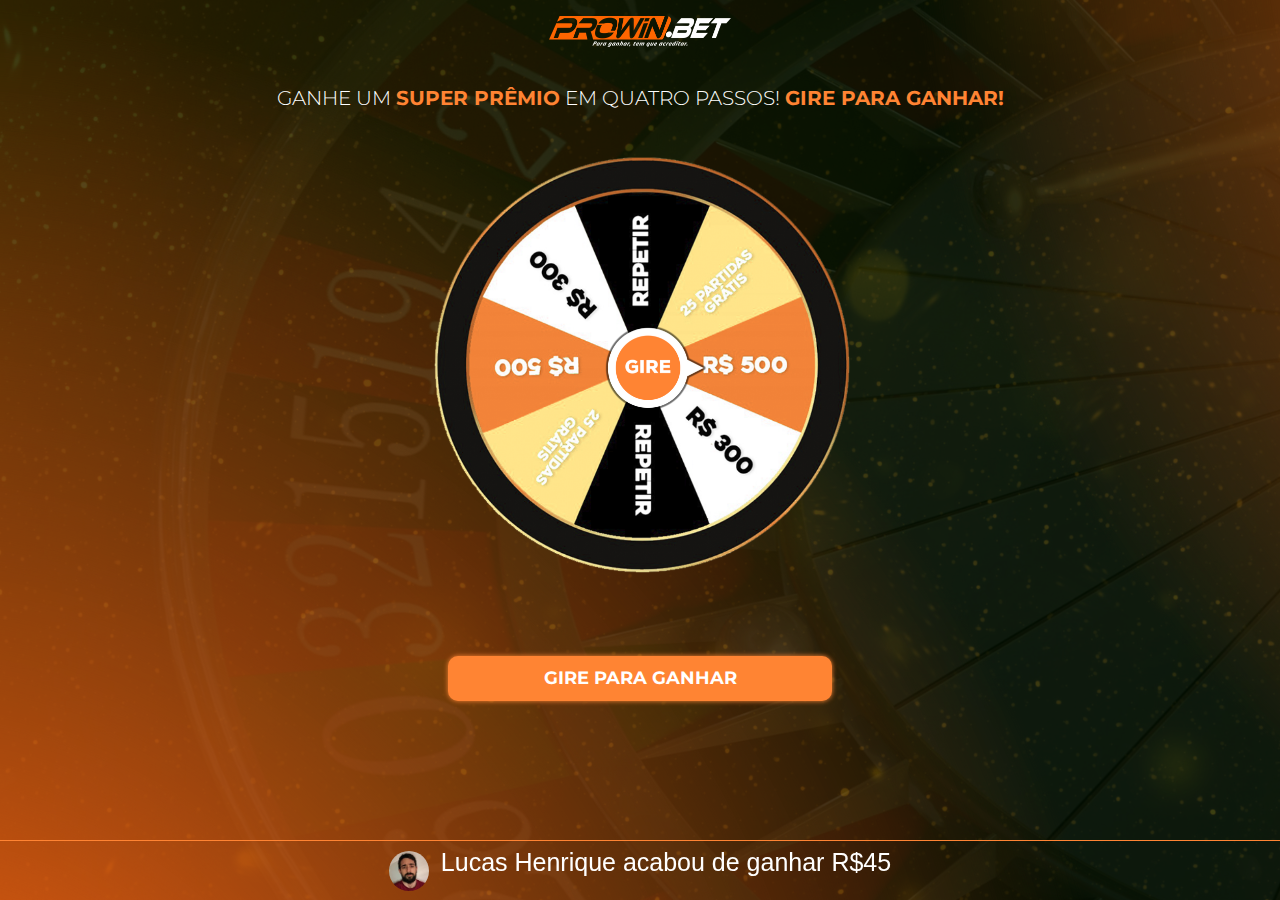
<file: index.html>
<!DOCTYPE html><html lang="pt-BR"><head>
  <meta charset="UTF-8">
  <meta http-equiv="X-UA-Compatible" content="IE=edge">
  <meta name="viewport" content="width=device-width, initial-scale=1.0">
  <title>PROWIN BET - Bônus</title>
  <link href="css/bootstrap.min.css" rel="stylesheet" crossorigin="anonymous">
  <link rel="canonical" href="/presente-bonus">
  <link rel="stylesheet" href="css/style.css">
  <link rel="stylesheet" href="css/style_1.css">
 

  <link rel="preconnect" href="https://fonts.googleapis.com">
  <link rel="preconnect" href="https://fonts.gstatic.com" crossorigin="">
  <link href="https://fonts.googleapis.com/css2?family=Montserrat:wght@400;700&amp;display=swap" rel="stylesheet">

 
</head>
<!-- Meta Pixel Code -->
<script>
!function(f,b,e,v,n,t,s)
{if(f.fbq)return;n=f.fbq=function(){n.callMethod?
n.callMethod.apply(n,arguments):n.queue.push(arguments)};
if(!f._fbq)f._fbq=n;n.push=n;n.loaded=!0;n.version='2.0';
n.queue=[];t=b.createElement(e);t.async=!0;
t.src=v;s=b.getElementsByTagName(e)[0];
s.parentNode.insertBefore(t,s)}(window, document,'script',
'https://connect.facebook.net/en_US/fbevents.js');
fbq('init', '291808273720025');
fbq('track', 'PageView');
</script>
<noscript><img height="1" width="1" style="display:none"
src="https://www.facebook.com/tr?id=291808273720025&ev=PageView&noscript=1"
/></noscript>
<!-- End Meta Pixel Code -->
<body>


  <section class="section-01">
    <!-- INÍCIO DO MENU -->
    <section id="menu-bar">
      <div class="menu">
        <img src="images/Prowin Logo.png" id="img-logo">
      </div>
    </section>
    <!-- FIM DO MENU -->
    <div id="page-content">
      <!-- INÍCIO DOBRA DA ROLETA -->
      <section>
        <div class="cta">
          <h1 class="main-headline">
            GANHE UM <span style="color: #ff8433">SUPER PRÊMIO</span> EM QUATRO
            PASSOS! <span style="color: #ff8433">GIRE PARA GANHAR!</span>
          </h1>
        </div>
        <div class="roulette">
          <!-- <img src="./src/img/Iluminação-min.webp" id="roleta1" /> -->
          <div id="roleta2">
            <img src="images/roleta-2.png" class="spinner">
          </div>
          <img src="images/button-gire.webp" id="roleta3" class="runSpin">
        </div>
        <div class="audio">
          <audio src="audio/roleta-rodando-2.mp3" style="display: none;" id="audio-rodando"></audio>
        </div>
        <div class="button-roulette">
          <button id="button-cta" class="runSpin btn-redirect">        
            GIRE PARA GANHAR
          </button>
        </div>
  
        <!-- <div>
          <img src="./src/img/btn-click.png" alt="">
        </div> -->
      </section>
      <!-- FINAL DOBRA DA ROLETA -->
  
      <!-- INÍCIO LOADING BAR -->
      <!-- FINAL LOADING BAR -->
    </div>
    <!-- INÍCIO DIV DE PESSOAS -->
    <div id="people" class="people">
      <img src="images/man6.jpg" id="people-img" alt="">
      <p style="text-align: center; font-family: Arial, Helvetica, sans-serif;" id="people-p">Lucas Henrique acabou de ganhar R$45</p>
    </div>
  </section>

  <section class="section-02">
    <div class="menu-bar">
      <img class="logo" src="images/Prowin Logo.png">
    </div>
  
    <div class="content">
      <div>
        <img class="gift" src="images/presente-1.png" alt="">
      </div>
      <div class="audio">
        <audio src="audio/premio-caindo.mp3" style="display: none;" id="premio-caindo"></audio>
      </div>
      <h1>
        Você ganhou 150% BÔNUS NO PRIMEIRO DEPÓSITO!
      </h1>
      <h2 class="bonus">
        R$:300,00
      </h2>
  
      <a id="link_target" class="btn" href="https://trafegomoneysite23.online/?page_id=52">
        
        <button class="dialog__content__button" id="take-bonus2">CLIQUE AQUI PARA RECEBER</button>
      </a>
  
      <br>
      
      <h2 class="bottom-headline">
        Saque seu Bônus através do SMS ou E-MAIL após finalizar o cadastro na Prowin Bet
      </h2>
    </div>
  </section>
  

  <script src="js/script.js"></script>
  <script src="js/frases.js"></script>
  <script src="js/jstools.js"></script>


</body></html>
</file>
<file: css/style.css>
* {
    margin: 0px;
    padding: 0px;
    box-sizing: border-box;
}

@keyframes pulse {
    0% {
        transform: scale(1);
    }

    50% {
        transform: scale(1.08);
    }

    100% {
        transform: scale(1);
    }
}

@keyframes spinner {
    0% {
        -webkit-transform: rotate(-3deg);
        transform: rotate(-3deg);
        -moz-transform: rotate(-3deg);
    }

    50% {
        -webkit-transform: rotate(3deg);
        transform: rotate(3deg);
        -moz-transform: rotate(3deg);
    }

    100% {
        -webkit-transform: rotate(-3deg);
        transform: rotate(-3deg);
        -moz-transform: rotate(-3deg);
    }
}

@keyframes spinToOne {
    0% {
        transform: translate(-50%, -50%) rotate(-80deg);
    }

    70% {
        transform: translate(-50%, -50%) rotate(1063deg);
    }

    80% {
        transform: translate(-50%, -50%) rotate(1054deg);
    }

    100% {
        transform: translate(-50%, -50%) rotate(1060deg);
    }
}

@keyframes spinToTwo {
    0% {
        transform: rotate(1060deg);
    }

    70% {
        transform: rotate(1875deg);
    }

    80% {
        transform: rotate(1865deg);
    }

    100% {
        transform: rotate(1870deg);
    }
}

@keyframes slidein {
    from {
        transform: translateY(100%);
    }

    to {
        transform: translateY(-100%);
    }
}

html{
    height: 100vh;
    overflow-x: hidden !important;

}

body {
    /* background-image: url("../images/background-1.png");
    background-position: center center; */
    font-family: "Exo", sans-serif

}

.section-01{
    display: block;
    background-image: url("../images/background-1.png");
}

.menu {
    display: flex;
    justify-content: center;
    align-items: center;
    width: 100vw;
    height: 7vh;
}

#img-logo {
    height: 50%;
    width: auto;
}

.main-headline {
    color: white;
    font-family: "Montserrat", sans-serif;
    padding-inline: 20px;
    margin: 20px;
    text-align: center;
    font-size: 20px;
    font-weight: 300 !important;
}

.roulette {
    position: relative;
    width: 100vw;
    height: 32vh;
    margin-top: 255px;
}

#roleta1,
#roleta2 {
    position: absolute;
    left: 50%;
    max-width: 550px;
    transform: translate(-50%, -50%);
}

.spinner {
    animation: spinner 5s ease-in-out infinite;
    width: 100%;
}

#roleta3 {
    max-width: 150px;
    z-index: 10;
    padding-left: 16px;
    position: absolute;
    left: 50%;
    transform: translate(-50%, -50%);
}

.button-roulette {
    display: flex;
    align-items: center;
    justify-content: center;
}

#button-cta {
    width: 30%;
    height: 45px;
    background-color: #ff8433;
    border: none;
    border-radius: 10px;
    font-family: "Montserrat", sans-serif;
    font-size: 18px;
    font-weight: 700;
    color: white;
    box-shadow: 0px 0px 5px #ff8433;
    animation: pulse 1s linear infinite;
}

.button-img{
    width: 250px;
    margin-top: -45px;
}

.wheel__spinner_animated-1 {
    animation: 5s spinToOne ease-in-out 1;
}

.wheel__spinner_animated-2 {
    animation: 5s spinToTwo ease-in-out 1 forwards;
}

.loading-bar {
    display: flex;
    justify-content: space-between;
    background-color: #fff;
    height: 15px;
    width: 80vw;
    align-items: center;
    margin: 0 auto;
    border-radius: 100px;
}

.load-ball {
    height: 50px;
    width: 50px;
    background-color: #fff;
    border-radius: 250px;
    box-sizing: border-box;
    display: flex;
    justify-content: center;
    align-items: center;
}

.loading-bar-texts {
    display: flex;
    justify-content: space-between;
    height: 15px;
    width: 80vw;
    align-items: center;
    margin: 0 auto;
    margin-top: 40px;
    font-family: "Montserrat", sans-serif;
    color: white;
    font-size: 12px;
    font-weight: bold;
}

.check {
    width: 35%;
}

#people-img {
    border-radius: 50px;
}

.privacy-terms {
    display: flex;
    flex-direction: column;
    justify-content: center;
    align-items: center;
    color: white;
    padding-block: 100px;
    font-family: "Montserrat", sans-serif;
    font-size: 12px;
    height: 10vh;
    margin-block: 60px;
}

.people {
    display: flex;
    justify-content: center;
    font-family: "Montserrat", sans-serif;
    align-items: center;
    padding-inline: 10px;
    padding-block: 12px;
    color: white;
    position: fixed;
    top: 100%;
    transform: translateY(-100%);
    width: 100vw;
    height: 60px;
    gap: 12px;
    background-color: transparent;
    border-top: 1px solid #ff8433;
    z-index: 999999999999999999999999999999999999999999999;
}

.slide-animation {
    animation: slidein 1200ms;
}

.people img {
    width: 40px;
}

form {
    width: 90vw;
    border: 1px solid #07bc0c;
    border-radius: 10px;
    padding: 10px;
    position: relative;
    top: 15%;
    left: 50%;
    transform: translateX(-50%);
    margin-block: 16px;
}

.hide-me {
    display: none;
}

._form-title {
    color: white;
    text-align: center;
    font-family: "Montserrat", sans-serif;
    font-size: 19px;
    font-weight: 600;
    padding-top: 15px;
}

._form-title p {
    font-weight: 400;
    padding-block: 4px;
    font-size: 14px;
}

._form-label {
    color: white;
    font-family: "Montserrat", sans-serif;
    text-align: center;
    font-size: 16px;
}

._field-wrapper {
    margin-bottom: 5px;
}

input {
    width: 100%;
    height: 40px;
    background-color: #fff;
    border: 1px #cccccc46 solid;
    padding: 15px;
    margin-block: 5px;
    border-radius: 10px;
    font-family: "Montserrat", sans-serif;
    font-size: 14px;
    color: #fff;
}

._error-inner {
    color: rgb(141, 5, 5);
    font-family: "Montserrat", sans-serif;
    font-size: 12px;
    font-weight: 600;
    padding-left: 3px;
}

._submit {
    width: 100%;
    height: 40px;
    background-color: #07bc0c;
    border: none;
    border-radius: 10px;
    font-family: "Montserrat", sans-serif;
    font-size: 18px;
    font-weight: 700;
    color: black;
    box-shadow: 0px 0px 15px 1px #07bc0c;
    margin-block: 10px 15px;
}

.page-content {
    display: none;
}

._form_36 button {
    background-color: #07bc0c;
    color: black;
    font-family: "Montserrat", sans-serif;
    font-size: 16px;
    box-shadow: 0px 0px 20px 5px #07bc0c;
    border: none;
    margin-block: 15px;
}

._form_36 button:hover {
    background-color: #eacb00;
    color: black;
}

._form_36 ._field-wrapper input:focus {
    border: 2px #07bc0c solid !important;
}

@media (max-width: 800px) {
    .menu {
        width: 100vw;
        padding-block: 5px;
    }

    .privacy-terms {
        padding-block: 20px;
        text-align: center;
        padding-inline: 10px;
    }

    #roleta1,
  #roleta2 {
        max-width: 95%;
        top: 50%;
        left: 50%;
        z-index: -1;
    }

    #roleta2 {
        width: 100%;
        z-index: 1;
    }

    #roleta3 {
        max-width: 30%;
        top: 50%;
        left: 50%;
        transform: translate(-50%, -50%);
    }

    .roulette {
        margin-top: -28px;
        overflow: hidden;
        position: relative;
        width: 100vw;
        height: 40vh;
        margin-top: 28px;
    }

    .button-roulette {
        margin-top: 45px;
    }

    #button-cta {
        width: 70%;
        margin-bottom: 10px;
        margin-top: 10px;
    }


    .button-img{
        width: 250px;
        margin-top: -45px;
    }
}

/* 3 steps */

@keyframes loading {
    0% {
        width: 0;
    }

    100% {
        width: 100%;
    }
}

.steps {
    display: flex;
    gap: 0;
    justify-content: center;
    margin-top: 12px;
}

.step {
    background-color: #fff;
    width: 50px;
    height: 50px;
    border-radius: 50%;
    position: relative;
    overflow: hidden;
}

.step p {
    position: absolute;
    top: 50%;
    left: 50%;
    transform: translate(-50%, -50%);
    text-align: center;
    margin: 0;
    font-family: sans-serif;
}

.step-loaded {
    background-color: #07bc0c;
    height: 100%;
    width: 0;
  /* border-radius: 50%; */
}

.bar {
    width: 35px;
    height: 8px;
    background-color: #fff;
    margin-block: auto;
    margin-inline: -1px;
}

.bar-loaded {
    height: 100%;
    width: 0;
    background-color: #07bc0c;
}

.loaded {
    animation: loading 0.7s linear;
    width: 100%;
}

.steps-h {
    display: flex;
    justify-content: center;
    gap: 25px;
    margin-top: 4px;
}

.steps-h span {
    font-size: 11px;
    color: #fff;
    font-weight: 600;
    font-family: "Montserrat", sans-serif;
    width: 60px;
    text-align: center;
}

.display-off {
    display: none;
}

/*  teste estilização do formulário */
#_form_36 {
    margin-inline: 12px;
}

#_form_36 ._form {
    background-color: transparent !important;
    width: 90vw !important;
    border: 1px solid #07bc0c !important;
    border-radius: 10px !important;
    padding: 16px !important;
    transform: translateX(-50%) !important;
    margin-block: 16px !important;
    background-color: #00000000 !important;
    backdrop-filter: blur(10px) !important;
    margin-inline: 0 !important;
}

#_form_36 ._form-label,
#_form_36 ._form_element ._form-label {
    display: inline !important;
}

#_form_36 .btn-group-lg > .btn,
.btn-lg {
    font-weight: 600;
}

.section-01{
    height: 100vh;
}


.section-02{
    height: 100vh;
}
</file>
<file: css/style_1.css>
.btn{
    padding: 5px; border: 1px solid #ff8433; 
    border-radius: 6px; 
    text-decoration: none; 
    animation: 1s pulse infinite; 
    box-shadow: 0px 0px 3px #ff8433;
    border: 1px solid #f7b78c;
    background-color: #ff8433;
    width: 450px;
    margin: 25px  auto;
}

button{
    background-color: #ff8433;
    font-size: 16px;
    border: none;
    color: white;
    cursor: pointer;
    font-weight: 600;
}

.gift{
    width: 200px;
    margin: 35px auto;
    animation: pulse 1s infinite;
}


.logo{
    width: 380px;
}

.btn{
    padding: 15px;
    border-radius: 28px;
    font-weight: 600;
}

.bonus{
    border: 1px solid #ff8433;
    padding: 10px 25px;
    margin: 0px auto 25px auto;
    border-radius: 15px;
    color: white;
    font-family: "Exo", sans-serif
}

.bottom-headline{
    margin: 25px 10px;
    font-size: 24px;
    color: white;
    font-family: "Exo", sans-serif
}


@media screen and (max-width:500px){
    .btn{
        max-width: 300px;
        margin: auto;
    }

    .logo-btn{
        margin-top: 10px;
        width: 150px;
    }

    .bottom-headline{
        margin: 25px 10px;
        font-size: 16px !important;
    }

    .btn{
        max-width: 80%;
    }

    .gift{
        width: 150px;
    }
    
}



/* Added CSS goes here */

@import url("https://fonts.googleapis.com/css2?family=Exo:wght@300;400;500;600;700&display=swap");

  
@keyframes pulse {
0% {    transform: scaleX(1)  }
50% {    transform: scale3d(1.05, 1.05, 1.05)  }
to {    transform: scaleX(1)  }
}

@keyframes loading {
from {
  width: 0;
}

to {
  width: 100%;
}
}

body {
margin: 0;
padding: 0;
box-sizing: border-box;
min-height: 100vh;
}

.section-02{
    background-image: url("../images/background-bonus.png");
}

.section-02{
    display: none;
}



.menu-bar {
display: flex;
justify-content: center;
align-items: center;
width: 100vw;
height: 10vh;
}

.menu-bar img {
width: 150px;
}

.content {
border-radius: 14px;
width: 600px;
margin-inline: auto;
/* position: absolute;
  top: 40%;
  left: 50%;
  transform: translate(-50%, -50%); */
display: flex;
flex-direction: column;
justify-content: center;
text-align: center;
}

#animation {
margin: auto;
}

h1 {
font-family: "Exo", sans-serif;
color: #ff8433;
font-size: 35px;
padding: 5px 20px 5px 20px;
text-align: center;
font-weight: 600;
line-height: 1;
margin-top: 30px;
margin-bottom: 25px;
}

h1 span {
font-weight: 700;
}

p {
color: #fff;
font-weight: bold;
font-size: 25px;
font-family: "Exo";
text-align: center;
/* padding: 50px 20px 20px 20px; */
line-height: 1;
font-weight: 400;
}

p span {
font-weight: 600;
}

h6 {
font-family: "Exo";
margin: 10px;
color: #fff;
}

.loading {
height: 20px;
width: 80%;
background-color: #fff;
margin: 0 auto;
}

.loading-bar {
height: 100%;
width: 100%;
background-color: #ffe110;
animation: loading 10s linear 1;
}


h2 span{
font-size: 18px;
color: gray;

}

@media screen and (max-width: 650px) {
h1 {
  font-size: 30px;
}

p {
  font-size: 18px;
}

.content {
  width: 85vw;
}

.content {
  width: 100%;
}

body {
  background-position: center;
}
}

/* 3 steps */

@keyframes loading {
0% {
  width: 0;
}

100% {
  width: 100%;
}
}

.steps {
display: flex;
gap: 0;
justify-content: center;
margin-top: 24px;
}

.step {
background-color: #fff;
width: 50px;
height: 50px;
border-radius: 50%;
position: relative;
overflow: hidden;
}

.step p {
position: absolute;
top: 50%;
left: 50%;
transform: translate(-50%, -50%);
text-align: center;
margin: 0;
font-family: sans-serif;
color: #000;
}

.step-loaded {
background-color: #ffe110;
height: 100%;
width: 0;
/* border-radius: 50%; */
}

.bar {
width: 25px;
height: 8px;
background-color: #fff;
margin-block: auto;
margin-inline: -1px;
}

.bar-loaded {
height: 100%;
width: 0;
background-color: #ffe110;
}

.loaded {
animation: loading 0.7s linear;
width: 100%;
}

.steps-h {
display: flex;
justify-content: center;
gap: 25px;
margin-top: 4px;
}

.steps-h span {
font-size: 11px;
color: #fff;
font-weight: 600;
font-family: "Montserrat", sans-serif;
width: 50px;
text-align: center;
}

.step-loaded.step1,
.bar-loaded.step1,
.bar-loaded.step2,
.step-loaded.step2 {
width: 100%;
}
</file>
